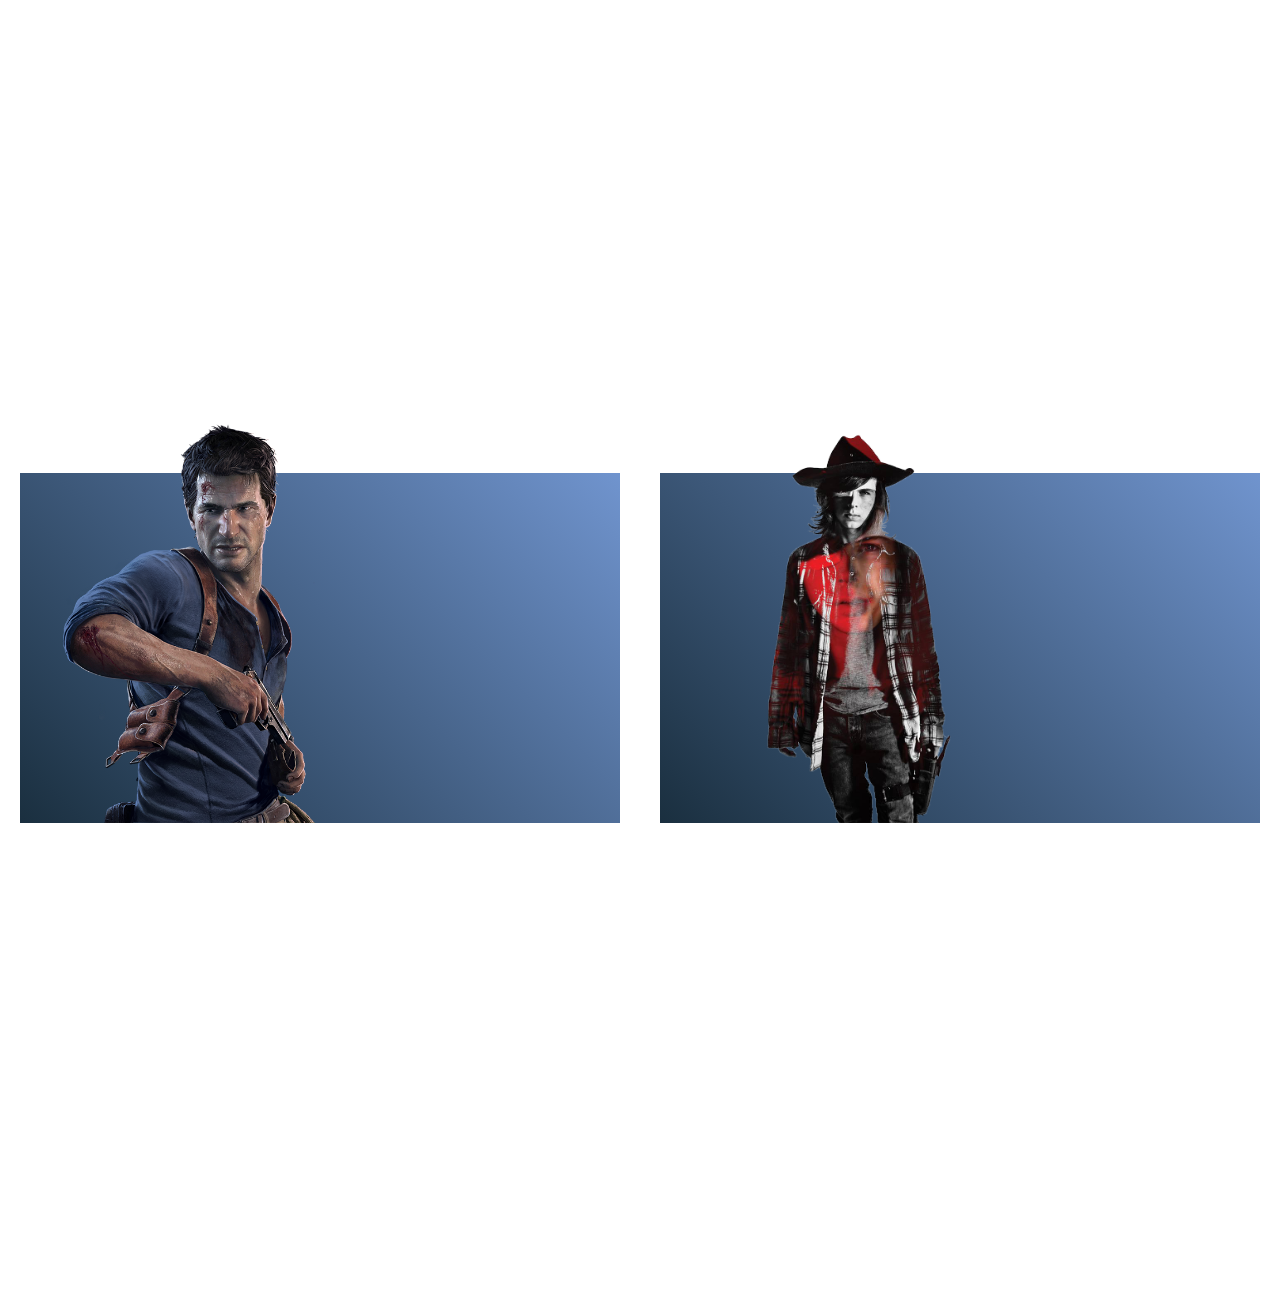
<file: CSS_Responsive_Card_Hover_Effects/index.html>
<!DOCTYPE html>
<html lang="en">
  <head>
    <meta charset="UTF-8" />
    <meta name="viewport" content="width=device-width, initial-scale=1.0" />
    <title>Responsive Card Hover Effect</title>

    <!-- styles -->
    <link rel="stylesheet" href="styles.css" />
  </head>
  <body>
      <div class="container-card">
          <!--Card 1 -->
          <div class="card">
              <div class="content">
                  <h2>Nathan Drake</h2>
                  <p>Lorem, ipsum dolor sit amet consectetur adipisicing elit. Adipisci repellendus facere, nesciunt, sapiente hic odio doloribus error reprehenderit fugiat libero officiis est? Doloribus necessitatibus esse explicabo suscipit a quos in.</p>
                 <a href="#">Read More</a>
              </div>
              <img src="./images/nathan_drake_1.png" alt="nathan_drake">
          </div>
          <!--Fin card-->

          <!--Card 2 -->
          <div class="card">
            <div class="content">
                <h2>Walking dead</h2>
                <p>Lorem, ipsum dolor sit amet consectetur adipisicing elit. Adipisci repellendus facere, nesciunt, sapiente hic odio doloribus error reprehenderit fugiat libero officiis est? Doloribus necessitatibus esse explicabo suscipit a quos in.</p>
               <a href="#">Read More</a>
              </div>
              <img src="./images/walking_dead_child.png" alt="walkingdead">
        </div>
        <!--Fin card-->
      </div>

    
  </body>
</html>
</file>
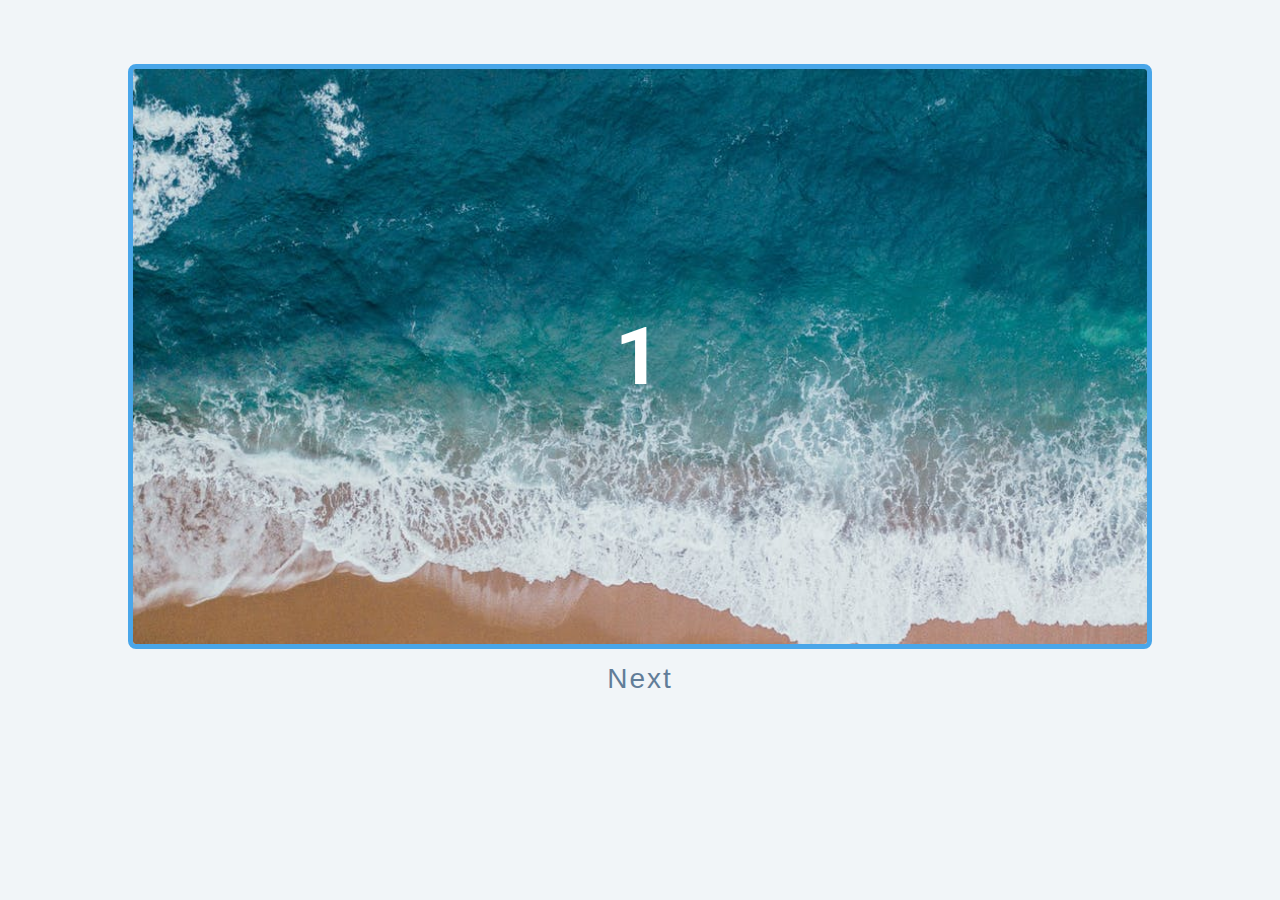
<file: images_slider/index.html>
<!DOCTYPE html>
<html lang="en">
  <head>
    <meta charset="UTF-8" />
    <meta name="viewport" content="width=device-width, initial-scale=1.0" />
    <title>Slider</title>

    <!-- styles -->
    <link rel="stylesheet" href="styles.css" />
  </head>
  <body>
    <div class="slider-container">
      <div class="slide">
        <img src="./img-1.jpeg" class="slide-img" alt="" />
        <h1>1</h1>
      </div>
      <div class="slide">
        <h1>2</h1>
      </div>
      <div class="slide">
        <h1>3</h1>
      </div>
      <div class="slide">
        <div>
          <img src="./person-1.jpeg" class="person-img" alt="" />
          <h4>susan doe</h4>
          <h1>4</h1>
        </div>
      </div>
    </div>
    <div class="btn-container">
      <button type="button" class="prevBtn">
        prev
      </button>
      <button type="button" class="nextBtn">
        next
      </button>
    </div>

    <!-- javascript -->
    <script src="app.js"></script>
  </body>
</html>
</file>
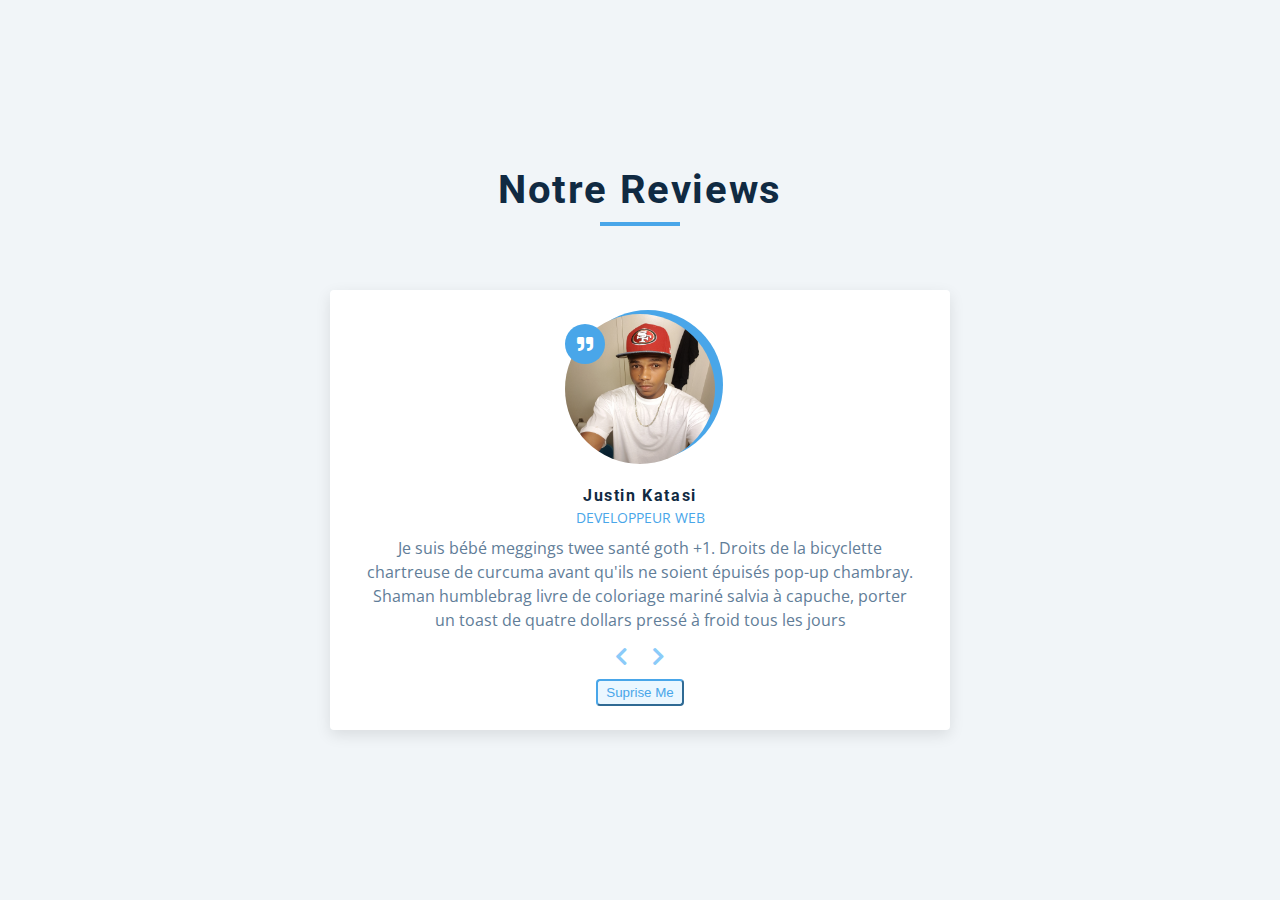
<file: reviews/index.html>
<!DOCTYPE html>
<html lang="en">
  <head>
    <meta charset="UTF-8">
    <meta name="viewport" content="width=device-width, initial-scale=1.0">
    <title>Review</title>
    <!--font awesome-->
    <link href="./fontawesome-free-5.15.3-web/css/all.min.css" rel="stylesheet">

    <!--Style-->
    <link href="styles.css" type="text/css" rel="stylesheet">

    <!--Boostrap-->
    <link href="https://cdn.jsdelivr.net/npm/bootstrap@5.0.1/dist/css/bootstrap.min.css" rel="stylesheet" integrity="sha384-+0n0xVW2eSR5OomGNYDnhzAbDsOXxcvSN1TPprVMTNDbiYZCxYbOOl7+AMvyTG2x" crossorigin="anonymous">
  
</head>
  <body>
      <main>
          <section class="container">
              <!-- titel-->
              <div class="title">
                  <h2>Notre Reviews</h2>
                  <div class="underline"></div>
              </div>
              <!--Première étape : créer la structure de la présentation-->
              <!--Deuxième étape : rajouter de l'interaction sur javascript-->
              <!--review-->
              <article class="review">
                  <div class="img-container">
                      <img class="person-img" id="person-img" src="./img/img1.jpg" id='#person-img' alt="ecran1" width="150px">
                  </div>
                  <h4 id="author">Justin Katasi</h4>
                  <p id="job">Developpeur</p>
                  <p id="info">Lorem ipsum dolor sit amet consectetur adipisicing elit. Similique nulla sequi labore reprehenderit voluptas eos sed, illum maxime omnis, ut modi repudiandae commodi maiores nesciunt atque hic tempora accusantium distinctio.</p>
                  <!--prev next buttons -->
                  <div class="button-container">
                  </div>
                  <!--prev next buttons-->
                  <div class="button-container">
                      <button class="prev-btn">
                          <i class="fas fa-chevron-left"></i>
                      </button>
                      <button class="next-btn">
                        <i class="fas fa-chevron-right"></i>
                    </button>
                  </div>
                 <!--random  buttons-->
                 <button class="random-btn">Suprise Me</button>
              </article>
          </section>
      </main>
    <!--javascrip-->
    <script src="app.js"></script>
  </body>
</html>
</file>
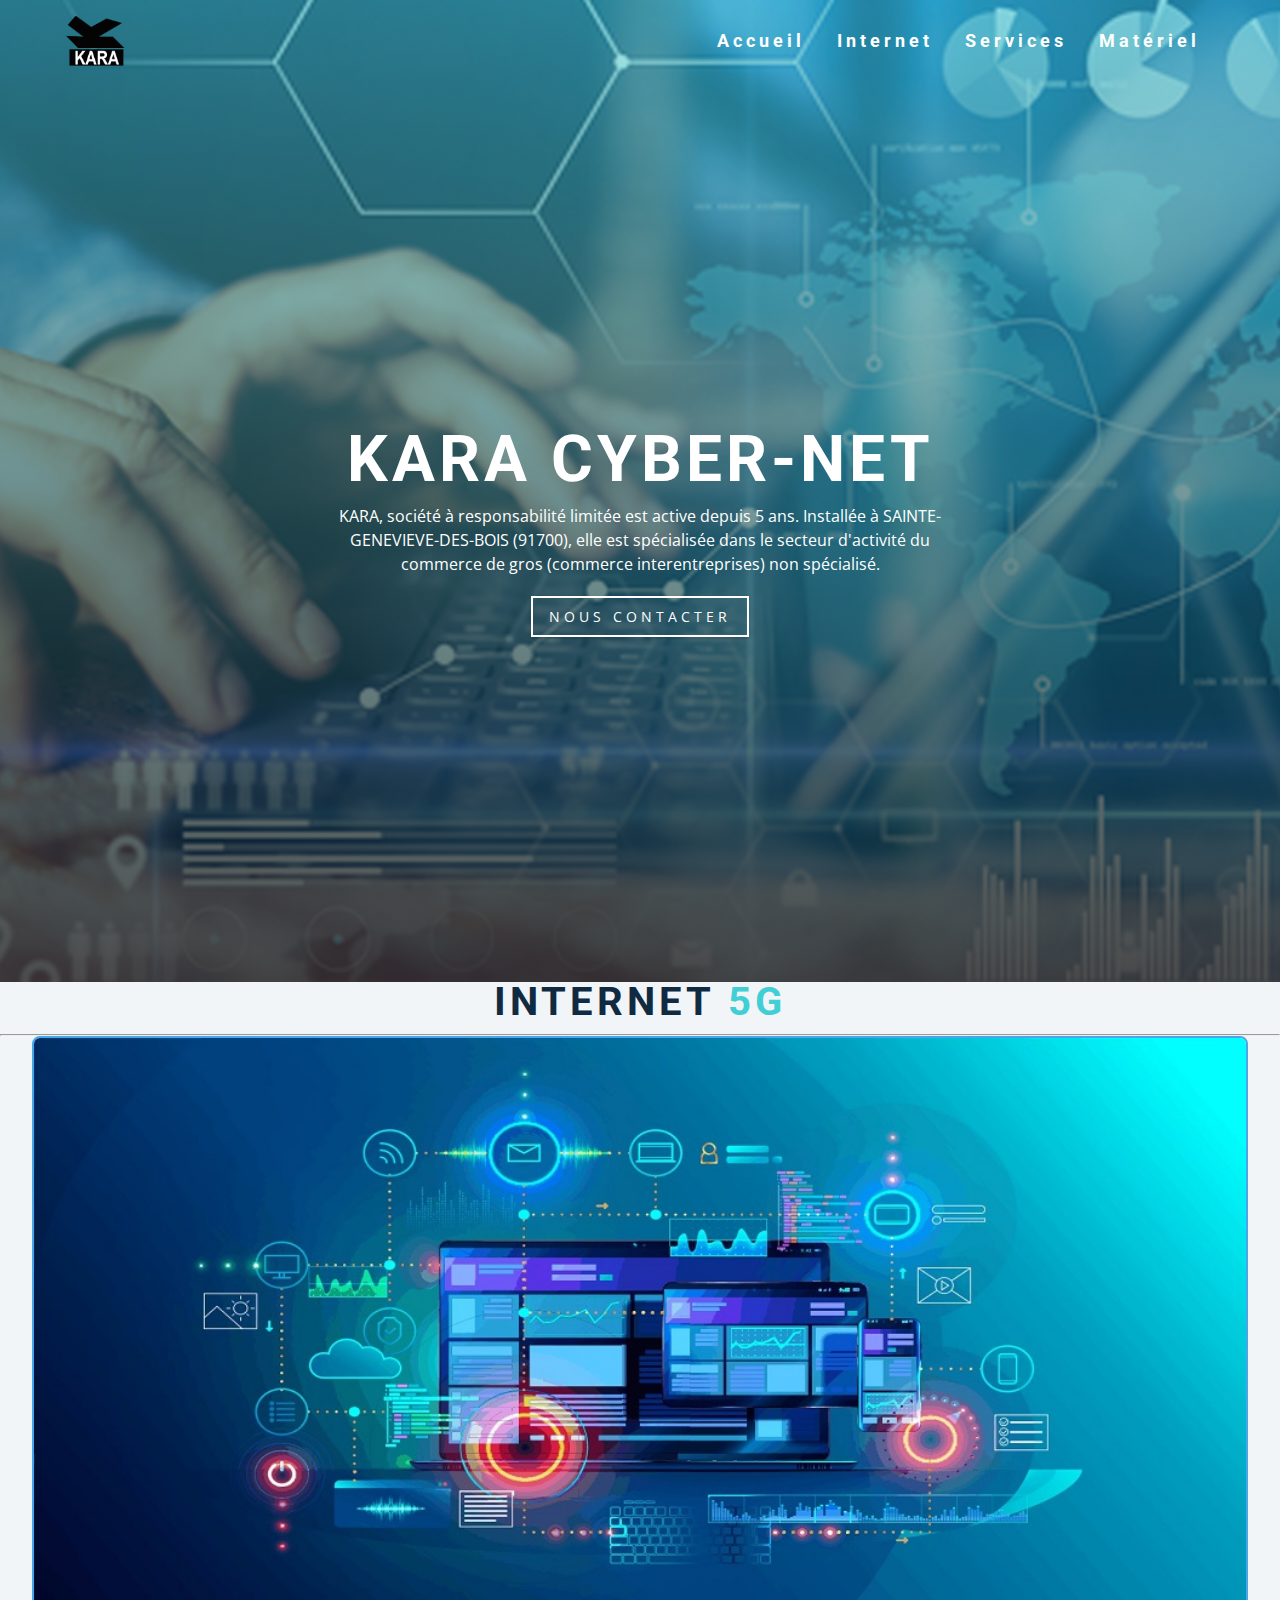
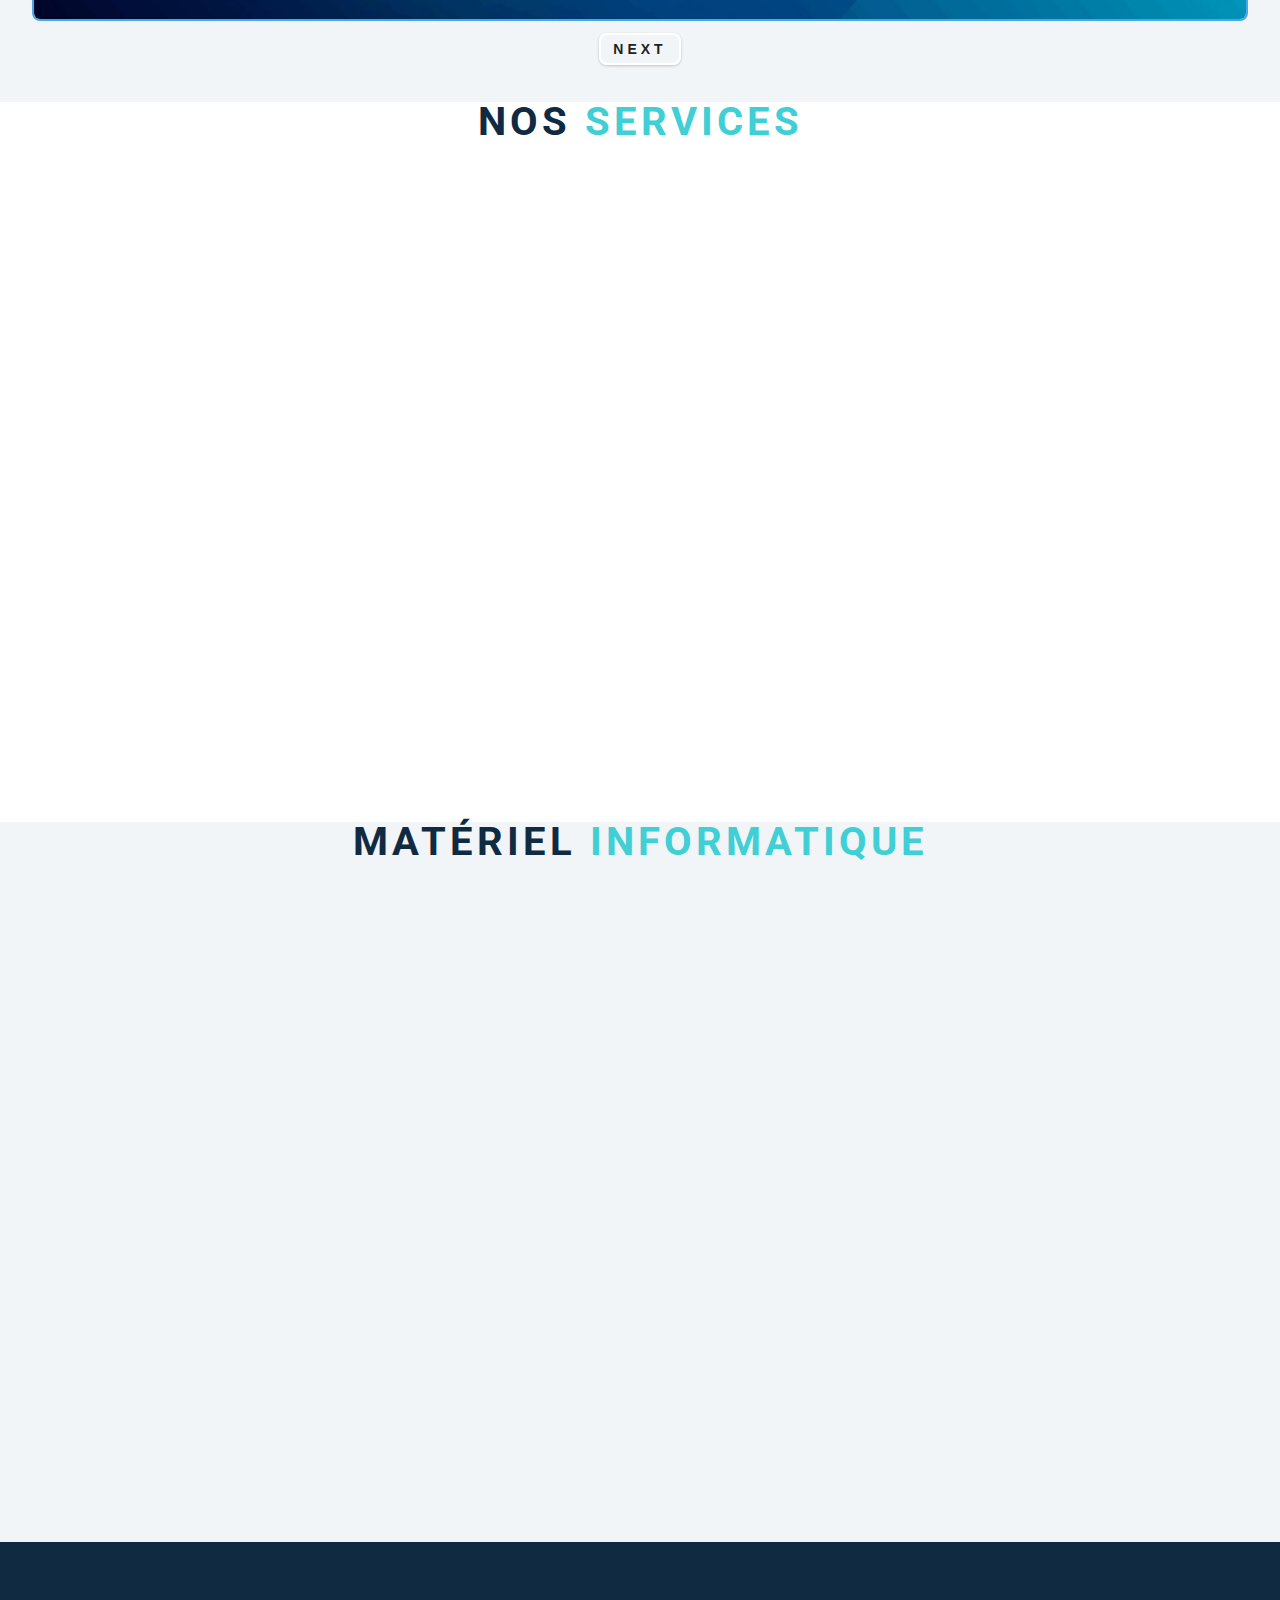
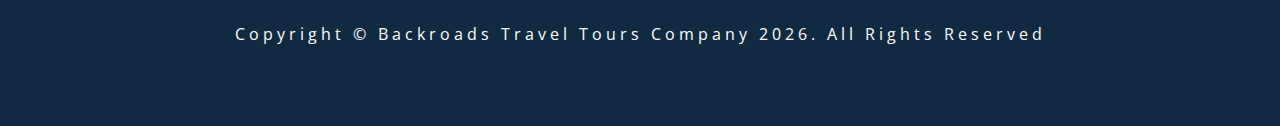
<file: Scroll_dynamique_nav_fixed_links_smooth_scroll/index.html>
<!DOCTYPE html>
<html lang="en">
  <head>
    <meta charset="UTF-8" />
    <meta name="viewport" content="width=device-width, initial-scale=1.0" />
    <title>KARA</title>
    <!-- font-awesome -->
    <link
      rel="stylesheet"
      href="https://cdnjs.cloudflare.com/ajax/libs/font-awesome/5.14.0/css/all.min.css"
    />
    <!-- styles -->
    <link rel="stylesheet" href="styles.css" />
  </head>
  <body>
    <header id="home">
      <!-- navbar -->
      <nav id="nav">
        <div class="nav-center">
          <!-- nav header -->
          <div class="nav-header">
            <img src="../img/logo_kara.png" class="logo" alt="logo" />
            <button class="nav-toggle">
              <i class="fas fa-bars"></i>
            </button>
          </div>
          <!-- links -->
          <div class="links-container">
            <ul class="links">
              <li>
                <a href="#home" class="scroll-link">Accueil</a>
              </li>
              <li>
                <a href="#about" class="scroll-link">Internet</a>
              </li>
              <li>
                <a href="#services" class="scroll-link">services</a>
              </li>
              <li>
                <a href="#tours" class="scroll-link">Matériel</a>
              </li>
              
            </ul>
          </div>
        </div>
      </nav>
      <!-- banner -->
      <div class="banner">
        <div class="container">
          <h1>KARA CYBER-NET</h1>
          <p>
            KARA, société à responsabilité limitée est active depuis 5 ans. Installée à SAINTE-GENEVIEVE-DES-BOIS (91700), elle est spécialisée dans le secteur d'activité du commerce de gros (commerce interentreprises) non spécialisé. 
          </p>
          <a href="#tours" class="scroll-link btn btn-white">NOUS CONTACTER</a>
        </div>
      </div>
    </header>
    <!-- Internet -->
    <section id="about" class="section">
      <div class="title">
        <h2>Internet <span>5G</span></h2>
        <hr>

        <div class="slider-container">
          <div class="slide">
            <img src="./img-1.jpeg" class="slide-img" alt="" />
            
          </div>
          <div class="slide">
            <img src="./img-2.jpeg" class="slide-img" alt="" />
          </div>
          <div class="slide">
            <img src="./img-3.jpeg" class="slide-img" alt="" />
          </div>
          <div class="slide">
            <img src="./img-4.jpeg" class="slide-img" alt="" />
          </div>
        </div>
        <div class="btn-container">
          <button type="button" class="prevBtn">
            prev
          </button>
          <button type="button" class="nextBtn">
            next
          </button>
        </div>
        
        <br/>
        <br/>
        
      </div>
    </section>
    <!-- services -->
    <section id="services" class="section">
      <div class="title">
        <h2>Nos <span>Services</span></h2>

        <div class="container-card">
          <!--Card 1 -->
          <div class="card">
              <div class="content">
                  <h2>Nathan Drake</h2>
                  <p>Lorem, ipsum dolor sit amet consectetur adipisicing elit. Adipisci repellendus facere, nesciunt, sapiente hic </p>
                 <a href="#">Read More</a>
              </div>
              <img src="../img/imprimante.png" alt="nathan_drake">
          </div>
          <!--Fin card-->

          <!--Card 2 -->
          <div class="card">
            <div class="content">
                <h2>Walking dead</h2>
                <p>Lorem, ipsum dolor sit amet consectetur adipisicing elit. Adipisci repellendus facere, nesciunt, sapiente hic</p>
               <a href="#">Read More</a>
              </div>
              <img src="../img/internet.png" alt="walkingdead">
        </div>
        <!--Fin card-->

      </div>
      </div>
    </section>
    <!-- Matériel -->
    <section id="tours" class="section">
      <div class="title">
        <h2>Matériel <span>Informatique</span></h2>
      </div>
    </section>
    <!-- footer -->
    <footer class="section">
      <p>
        copyright &copy; backroads travel tours company
        <span id="date"></span>. all rights reserved
      </p>
    </footer>
    <a class="scroll-link top-link" href="#home">
      <i class="fas fa-arrow-up"></i>
    </a>
    <!-- javascript -->
    <script src="app.js"></script>
  </body>
</html>
</file>
<file: CSS_Responsive_Card_Hover_Effects/styles.css>
/*
=============== 
Fonts
===============
*/
@import url("https://fonts.googleapis.com/css?family=Poppins:wght@300;400;500;600;700;800;900&display=swap");

html{
    margin: 0;
    padding: 0;
    box-sizing: border-box;
    font-family: 'Poppins', sans-serif;

}

body{
    display: flex;
    justify-content: center;
    align-items: center;
    min-height: 100vw;
}
/*Cards */

.container-card{
    position: relative;
    display: flex;
    justify-content: center;
    align-items: center;
}


.container-card .card {
    position: relative;
    width: 600px;
    height: 350px;
    margin: 20px;
    display: flex;
    transition: 0.5s;
    justify-content: center;
    align-items: center;
    background: linear-gradient(45deg, #1a2f3f, #7094ce);

}

.container-card .card img{
    position: absolute;
    bottom: 0;
    transform: translateX(-50%);
    height: 400px;
    transition: 0.5s;
}

/*Card Effect*/
.container-card .card:hover img{
    left: 75%;
    height: 500px;
}



.container-card .card .content{
    position: relative;
    width: 50%;
    left: 20%;
    padding: 20px 20px 50px 20px;
    opacity: 0;
    visibility: hidden;
    transition: 0.5s;
}

/*Card Effect*/
.container-card .card:hover .content{
   left: -20%;
   opacity: 1;
   visibility: visible;
}


.container-card .card .content h2{
    color: #fff;
    text-transform: uppercase;
    font-size: 2.2em;
    line-height: 1em;
}

.container-card .card .content p{
    color: #fff;
    font-size: 0.9em;

}

.container-card .card .content a{
    position: absolute;
    color: #111;
    background: #fff;
    display: inline-block;
    padding: 10px 20px;
    margin-top: 10px;
    text-decoration: none;
    font-weight: 700;
    
}


@media (max-width: 991px){
    .container-card .card{
        width: auto;
        max-width: 600px;
        align-items: flex-start;
    }

    .container-card .card:hover{
        height: 600px;
    }
    .container-card .card:hover img{
        left: 60%;
        height: 60%;
    }
    .container-card .card .content{
        width: 100%;
        left: 0;
        padding: 10px;

    }
    .container-card .card:hover .content{
        left: 0%;
        opacity: 1;
        visibility: visible;
     }
}

@media (max-width: 767px){
    .container-card{
        flex-direction: column;

    }
    .container-card .card{
        margin: 40px 20px;
    }
}

@media (max-width: 420px){
    .container-card .card .content{
        padding: 30px;
    }
    
    .container-card .card:hover img{
        height: 350px;
    }
}
/*...... */
</file>
<file: images_slider/styles.css>
/*
=============== 
Fonts
===============
*/
@import url("https://fonts.googleapis.com/css?family=Open+Sans|Roboto:400,700&display=swap");

/*
=============== 
Variables
===============
*/

:root {
  /* dark shades of primary color*/
  --clr-primary-1: hsl(205, 86%, 17%);
  --clr-primary-2: hsl(205, 77%, 27%);
  --clr-primary-3: hsl(205, 72%, 37%);
  --clr-primary-4: hsl(205, 63%, 48%);
  /* primary/main color */
  --clr-primary-5: #49a6e9;
  /* lighter shades of primary color */
  --clr-primary-6: hsl(205, 89%, 70%);
  --clr-primary-7: hsl(205, 90%, 76%);
  --clr-primary-8: hsl(205, 86%, 81%);
  --clr-primary-9: hsl(205, 90%, 88%);
  --clr-primary-10: hsl(205, 100%, 96%);
  /* darkest grey - used for headings */
  --clr-grey-1: hsl(209, 61%, 16%);
  --clr-grey-2: hsl(211, 39%, 23%);
  --clr-grey-3: hsl(209, 34%, 30%);
  --clr-grey-4: hsl(209, 28%, 39%);
  /* grey used for paragraphs */
  --clr-grey-5: hsl(210, 22%, 49%);
  --clr-grey-6: hsl(209, 23%, 60%);
  --clr-grey-7: hsl(211, 27%, 70%);
  --clr-grey-8: hsl(210, 31%, 80%);
  --clr-grey-9: hsl(212, 33%, 89%);
  --clr-grey-10: hsl(210, 36%, 96%);
  --clr-white: #fff;
  --clr-red-dark: hsl(360, 67%, 44%);
  --clr-red-light: hsl(360, 71%, 66%);
  --clr-green-dark: hsl(125, 67%, 44%);
  --clr-green-light: hsl(125, 71%, 66%);
  --clr-black: #222;
  --ff-primary: "Roboto", sans-serif;
  --ff-secondary: "Open Sans", sans-serif;
  --transition: all 0.3s linear;
  --spacing: 0.25rem;
  --radius: 0.5rem;
  --light-shadow: 0 5px 15px rgba(0, 0, 0, 0.1);
  --dark-shadow: 0 5px 15px rgba(0, 0, 0, 0.2);
  --max-width: 1170px;
  --fixed-width: 620px;
}
/*
=============== 
Global Styles
===============
*/

*,
::after,
::before {
  margin: 0;
  padding: 0;
  box-sizing: border-box;
}
body {
  font-family: var(--ff-secondary);
  background: var(--clr-grey-10);
  color: var(--clr-grey-1);
  line-height: 1.5;
  font-size: 0.875rem;
}
ul {
  list-style-type: none;
}
a {
  text-decoration: none;
}
img:not(.person-img) {
  width: 100%;
}
img {
  display: block;
}

h1,
h2,
h3,
h4 {
  letter-spacing: var(--spacing);
  text-transform: capitalize;
  line-height: 1.25;
  margin-bottom: 0.75rem;
  font-family: var(--ff-primary);
}
h1 {
  font-size: 3rem;
}
h2 {
  font-size: 2rem;
}
h3 {
  font-size: 1.25rem;
}
h4 {
  font-size: 0.875rem;
}
p {
  margin-bottom: 1.25rem;
  color: var(--clr-grey-5);
}
@media screen and (min-width: 800px) {
  h1 {
    font-size: 4rem;
  }
  h2 {
    font-size: 2.5rem;
  }
  h3 {
    font-size: 1.75rem;
  }
  h4 {
    font-size: 1rem;
  }
  body {
    font-size: 1rem;
  }
  h1,
  h2,
  h3,
  h4 {
    line-height: 1;
  }
}
/*  global classes */

.btn {
  text-transform: uppercase;
  background: transparent;
  color: var(--clr-black);
  padding: 0.375rem 0.75rem;
  letter-spacing: var(--spacing);
  display: inline-block;
  transition: var(--transition);
  font-size: 0.875rem;
  border: 2px solid var(--clr-black);
  cursor: pointer;
  box-shadow: 0 1px 3px rgba(0, 0, 0, 0.2);
  border-radius: var(--radius);
}
.btn:hover {
  color: var(--clr-white);
  background: var(--clr-black);
}
/* section */
.section {
  padding: 5rem 0;
}

.section-center {
  width: 90vw;
  margin: 0 auto;
  max-width: 1170px;
}
@media screen and (min-width: 992px) {
  .section-center {
    width: 95vw;
  }
}
main {
  min-height: 100vh;
  display: grid;
  place-items: center;
}
/*
=============== 
Slider
===============
*/

.slider-container {
  border: 5px solid var(--clr-primary-5);
  width: 80vw;
  margin: 0 auto;
  height: 40vh;
  max-width: 80rem;
  position: relative;
  border-radius: 0.5rem;
  overflow: hidden;
  margin-top: 4rem;
}
.slide {
  position: absolute;
  width: 100%;
  height: 100%;
  background: var(--clr-primary-9);
  color: var(--clr-white);
  display: grid;
  place-items: center;
  transition: all 0.25s ease-in-out;
  text-align: center;
}
.slide-img {
  height: 100%;
  object-fit: cover;
}
.slide h1 {
  font-size: 5rem;
}
.person-img {
  border-radius: 50%;
  width: 6rem;
  height: 6rem;
  margin: 0 auto;
  margin-bottom: 1rem;
}
.slide:nth-child(1) h1 {
  position: absolute;
  top: 50%;
  left: 50%;
  transform: translate(-50%, -50%);
}
.slide:nth-child(3) {
  background: linear-gradient(rgba(0, 0, 0, 0.4), rgba(0, 0, 0, 0.4)),
    url("./img-2.jpeg") center/cover no-repeat;
}
.btn-container {
  display: flex;
  justify-content: center;
  margin-top: 0.75rem;
}
.prevBtn,
.nextBtn {
  background: transparent;
  border-color: transparent;
  font-size: 1.75rem;
  cursor: pointer;
  margin: 0 0.25rem;
  text-transform: capitalize;
  letter-spacing: 2px;
  color: var(--clr-grey-5);
  transition: var(--transition);
}
.prevBtn:hover,
.nextBtn:hover {
  color: var(--clr-grey-3);
}

@media screen and (min-width: 576px) {
  .slider-container {
    height: 45vh;
  }
}
@media screen and (min-width: 768px) {
  .slider-container {
    height: 55vh;
  }
}
@media screen and (min-width: 992px) {
  .slider-container {
    height: 65vh;
  }
}
</file>
<file: reviews/styles.css>
/*
=============== 
Fonts
===============
*/
@import url("https://fonts.googleapis.com/css?family=Open+Sans|Roboto:400,700&display=swap");

/*
=============== 
Variables
===============
*/

:root {
  /* dark shades of primary color*/
  --clr-primary-1: hsl(205, 86%, 17%);
  --clr-primary-2: hsl(205, 77%, 27%);
  --clr-primary-3: hsl(205, 72%, 37%);
  --clr-primary-4: hsl(205, 63%, 48%);
  /* primary/main color */
  --clr-primary-5: hsl(205, 78%, 60%);
  /* lighter shades of primary color */
  --clr-primary-6: hsl(205, 89%, 70%);
  --clr-primary-7: hsl(205, 90%, 76%);
  --clr-primary-8: hsl(205, 86%, 81%);
  --clr-primary-9: hsl(205, 90%, 88%);
  --clr-primary-10: hsl(205, 100%, 96%);
  /* darkest grey - used for headings */
  --clr-grey-1: hsl(209, 61%, 16%);
  --clr-grey-2: hsl(211, 39%, 23%);
  --clr-grey-3: hsl(209, 34%, 30%);
  --clr-grey-4: hsl(209, 28%, 39%);
  /* grey used for paragraphs */
  --clr-grey-5: hsl(210, 22%, 49%);
  --clr-grey-6: hsl(209, 23%, 60%);
  --clr-grey-7: hsl(211, 27%, 70%);
  --clr-grey-8: hsl(210, 31%, 80%);
  --clr-grey-9: hsl(212, 33%, 89%);
  --clr-grey-10: hsl(210, 36%, 96%);
  --clr-white: #fff;
  --clr-red-dark: hsl(360, 67%, 44%);
  --clr-red-light: hsl(360, 71%, 66%);
  --clr-green-dark: hsl(125, 67%, 44%);
  --clr-green-light: hsl(125, 71%, 66%);
  --clr-black: #222;
  --ff-primary: "Roboto", sans-serif;
  --ff-secondary: "Open Sans", sans-serif;
  --transition: all 0.3s linear;
  --spacing: 0.1rem;
  --radius: 0.25rem;
  --light-shadow: 0 5px 15px rgba(0, 0, 0, 0.1);
  --dark-shadow: 0 5px 15px rgba(0, 0, 0, 0.2);
  --max-width: 1170px;
  --fixed-width: 620px;
}
/*
=============== 
Global Styles
===============
*/

*,
::after,
::before {
  margin: 0;
  padding: 0;
  box-sizing: border-box;
}
body {
  font-family: var(--ff-secondary);
  background: var(--clr-grey-10);
  color: var(--clr-grey-1);
  line-height: 1.5;
  font-size: 0.875rem;
}
ul {
  list-style-type: none;
}
a {
  text-decoration: none;
}
h1,
h2,
h3,
h4 {
  letter-spacing: var(--spacing);
  text-transform: capitalize;
  line-height: 1.25;
  margin-bottom: 0.75rem;
  font-family: var(--ff-primary);
}
h1 {
  font-size: 3rem;
}
h2 {
  font-size: 2rem;
}
h3 {
  font-size: 1.25rem;
}
h4 {
  font-size: 0.875rem;
}
p {
  margin-bottom: 1.25rem;
  color: var(--clr-grey-5);
}
@media screen and (min-width: 800px) {
  h1 {
    font-size: 4rem;
  }
  h2 {
    font-size: 2.5rem;
  }
  h3 {
    font-size: 1.75rem;
  }
  h4 {
    font-size: 1rem;
  }
  body {
    font-size: 1rem;
  }
  h1,
  h2,
  h3,
  h4 {
    line-height: 1;
  }
}
/*  global classes */

/* section */
.section {
  padding: 5rem 0;
}

.section-center {
  width: 90vw;
  margin: 0 auto;
  max-width: 1170px;
}
@media screen and (min-width: 992px) {
  .section-center {
    width: 95vw;
  }
}
main {
  min-height: 100vh;
  display: grid;
  place-items: center;
}

/*
=============== 
Reviews
===============
*/
main {
  min-height: 100vh;
  display: grid;
  place-items: center;
}
.title {
  text-align: center;
  margin-bottom: 4rem;
}
.underline {
  height: 0.25rem;
  width: 5rem;
  background: var(--clr-primary-5);
  margin-left: auto;
  margin-right: auto;
}
.container {
  width: 80vw;
  max-width: var(--fixed-width);
}
.review {
  background: var(--clr-white);
  padding: 1.5rem 2rem;
  border-radius: var(--radius);
  box-shadow: var(--light-shadow);
  transition: var(--transition);
  text-align: center;
}
.review:hover {
  box-shadow: var(--dark-shadow);
}
.img-container {
  position: relative;
  width: 150px;
  height: 150px;
  border-radius: 50%;
  margin: 0 auto;
  margin-bottom: 1.5rem;
}



.person-img{
  width: 100%;
  display: flex;
  height: 100%;
  object-fit: cover;
  border-radius: 50%;
  position: relative;
}

.img-container::after {
  font-family: "Font Awesome 5 Free";
  font-weight: 900;
  content: "\f10e";
  position: absolute;
  top: 0;
  left: 0;
  width: 2.5rem;
  height: 2.5rem;
  display: grid;
  place-items: center;
  border-radius: 50%;
  transform: translateY(25%);
  background: var(--clr-primary-5);
  color: var(--clr-white);
}
.img-container::before {
  content: "";
  width: 100%;
  height: 100%;
  background: var(--clr-primary-5);
  position: absolute;
  top: -0.25rem;
  right: -0.5rem;
  border-radius: 50%;
}
#author {
  margin-bottom: 0.25rem;
}


#job {
  margin-bottom: 0.5rem;
  text-transform: uppercase;
  color: var(--clr-primary-5);
  font-size: 0.85rem;
}
#info {
  margin-bottom: 0.75rem;
}


.prev-btn,
.next-btn {
  color: var(--clr-primary-7);
  font-size: 1.25rem;
  background: transparent;
  border-color: transparent;
  margin: 0 0.5rem;
  transition: var(--transition);
  cursor: pointer;
}
.prev-btn:hover,
.next-btn:hover {
  color: var(--clr-primary-5);
}
.random-btn {
  margin-top: 0.5rem;
  background: var(--clr-primary-10);
  color: var(--clr-primary-5);
  padding: 0.25rem 0.5rem;
  text-transform: capitalize;
  border-radius: var(--radius);
  transition: var(--transition);
  border-color: var(--clr-primary-5);
  cursor: pointer;
}
.random-btn:hover {
  background: var(--clr-primary-5);
  color: var(--clr-primary-1);
}
</file>
<file: Scroll_dynamique_nav_fixed_links_smooth_scroll/styles.css>
/*
=============== 
Fonts
===============
*/
@import url("https://fonts.googleapis.com/css?family=Open+Sans|Roboto:400,700&display=swap");

/*
=============== 
Variables
===============
*/

:root {
  /* dark shades of primary color*/
  --clr-primary-1: hsl(205, 86%, 17%);
  --clr-primary-2: hsl(205, 77%, 27%);
  --clr-primary-3: hsl(205, 72%, 37%);
  --clr-primary-4: hsl(205, 63%, 48%);
  /* primary/main color */
  --clr-primary-5: #49a6e9;
  /* lighter shades of primary color */
  --clr-primary-6: hsl(205, 89%, 70%);
  --clr-primary-7: hsl(205, 90%, 76%);
  --clr-primary-8: hsl(205, 86%, 81%);
  --clr-primary-9: hsl(205, 90%, 88%);
  --clr-primary-10: hsl(205, 100%, 96%);
  /* darkest grey - used for headings */
  --clr-grey-1: hsl(209, 61%, 16%);
  --clr-grey-2: hsl(211, 39%, 23%);
  --clr-grey-3: hsl(209, 34%, 30%);
  --clr-grey-4: hsl(209, 28%, 39%);
  /* grey used for paragraphs */
  --clr-grey-5: hsl(210, 22%, 49%);
  --clr-grey-6: hsl(209, 23%, 60%);
  --clr-grey-7: hsl(211, 27%, 70%);
  --clr-grey-8: hsl(210, 31%, 80%);
  --clr-grey-9: hsl(212, 33%, 89%);
  --clr-grey-10: hsl(210, 36%, 96%);
  --clr-white: #fff;
  --clr-red-dark: hsl(360, 67%, 44%);
  --clr-red-light: hsl(360, 71%, 66%);
  --clr-green-dark: hsl(125, 67%, 44%);
  --clr-green-light: hsl(125, 71%, 66%);
  --clr-secondary: hsla(182, 63%, 54%);
  --clr-black: #222;
  --ff-primary: "Roboto", sans-serif;
  --ff-secondary: "Open Sans", sans-serif;
  --transition: all 0.3s linear;
  --spacing: 0.25rem;
  --radius: 0.5rem;
  --light-shadow: 0 5px 15px rgba(0, 0, 0, 0.1);
  --dark-shadow: 0 5px 15px rgba(0, 0, 0, 0.2);
  --max-width: 1170px;
  --fixed-width: 620px;
}
/*
=============== 
Global Styles
===============
*/
html {
  scroll-behavior: smooth;
}
*,
::after,
::before {
  margin: 0;
  padding: 0;
  box-sizing: border-box;
}
body {
  font-family: var(--ff-secondary);
  background: var(--clr-grey-10);
  color: var(--clr-grey-1);
  line-height: 1.5;
  font-size: 0.875rem;
}

ul {
  list-style-type: none;
}
a {
  text-decoration: none;
}
img:not(.logo) {
  width: 100%;
}
img {
  display: block;
}

h1,
h2,
h3,
h4 {
  letter-spacing: var(--spacing);
  text-transform: capitalize;
  line-height: 1.25;
  margin-bottom: 0.75rem;
  font-family: var(--ff-primary);
}
h1 {
  font-size: 3rem;
}
h2 {
  font-size: 2rem;
}
h3 {
  font-size: 1.25rem;
}
h4 {
  font-size: 0.875rem;
}
p {
  margin-bottom: 1.25rem;
  color: var(--clr-grey-5);
}
@media screen and (min-width: 800px) {
  h1 {
    font-size: 4rem;
  }
  h2 {
    font-size: 2.5rem;
  }
  h3 {
    font-size: 1.75rem;
  }
  h4 {
    font-size: 1rem;
  }
  body {
    font-size: 1rem;
  }
  h1,
  h2,
  h3,
  h4 {
    line-height: 1;
  }
}
/*  global classes */

.btn {
  text-transform: uppercase;
  background: transparent;
  color: var(--clr-black);
  padding: 0.375rem 0.75rem;
  letter-spacing: var(--spacing);
  display: inline-block;
  transition: var(--transition);
  font-size: 0.875rem;
  border: 2px solid var(--clr-black);
  cursor: pointer;
  box-shadow: 0 1px 3px rgba(0, 0, 0, 0.2);
  border-radius: var(--radius);
}
.btn:hover {
  color: var(--clr-white);
  background: var(--clr-black);
}
.btn-white {
  color: var(--clr-white);
  border-color: var(--clr-white);
  border-radius: 0;
  padding: 0.5rem 1rem;
}
.btn:hover {
  background: var(--clr-white);
  color: var(--clr-secondary);
}

/* section */
.section {
  padding-bottom: 5rem;
}

.section-center {
  width: 90vw;
  margin: 0 auto;
  max-width: 1170px;
}
@media screen and (min-width: 992px) {
  .section-center {
    width: 95vw;
  }
}
main {
  min-height: 100vh;
  display: grid;
  place-items: center;
}
/*
=============== 
Scroll
===============
*/
/* navbar */
nav {
  background: var(--clr-white);
  padding: 1rem 1.5rem;
}
/* fixed nav */
.fixed-nav {
  position: fixed;
  top: 0;
  left: 0;
  width: 100%;
  background: var(--clr-white);
  box-shadow: var(--light-shadow);
}
.fixed-nav .links a {
  color: var(--clr-grey-1);
}
.fixed-nav .links a:hover {
  color: var(--clr-secondary);
}
/* .fixed-nav .links-container {
  height: auto !important;
} */
.nav-header {
  display: flex;
  align-items: center;
  justify-content: space-between;
}
.nav-toggle {
  font-size: 1.5rem;
  color: var(--clr-grey-1);
  background: transparent;
  border-color: transparent;
  transition: var(--transition);
  cursor: pointer;
}
.nav-toggle:hover {
  color: var(--clr-secondary);
}
.logo {
  height: 50px;
}
.links-container {
  height: 0;
  overflow: hidden;
  transition: var(--transition);
}
.show-links {
  height: 200px;
}
.links a {
  background: var(--clr-white);
  color: var(--clr-grey-5);
  font-size: 1.1rem;
  text-transform: capitalize;
  letter-spacing: var(--spacing);
  display: block;
  transition: var(--transition);
  font-weight: bold;
  padding: 0.75rem 0;
  font-family: var(--ff-primary);
}
.links a:hover {
  color: var(--clr-secondary);
}

@media screen and (min-width: 800px) {
  nav {
    background: transparent;
  }
  .nav-center {
    width: 90vw;
    max-width: 1170px;
    margin: 0 auto;
    display: flex;
    align-items: center;
    justify-content: space-between;
  }
  .nav-header {
    padding: 0;
  }
  .nav-toggle {
    display: none;
  }
  .links-container {
    height: auto !important;
  }
  .links {
    display: flex;
  }
  .links a {
    background: transparent;
    color: var(--clr-white);
    font-size: 1.1rem;
    text-transform: capitalize;
    letter-spacing: var(--spacing);
    display: block;
    transition: var(--transition);
    margin: 0 1rem;
    font-weight: bold;
    padding: 0;
  }
  .links a:hover {
    color: var(--clr-white);
  }
}
/* hero */
header {
  min-height: 100vh;
  background: linear-gradient(rgba(63, 208, 212, 0.5), rgba(0, 0, 0, 0.7)),
    url(./infor.jpg) center/cover no-repeat;
}
.banner {
  min-height: 100vh;
  display: grid;
  place-items: center;
  text-align: center;
}
.container h1 {
  color: var(--clr-white);
  text-transform: uppercase;
}
.container p {
  color: var(--clr-white);
  max-width: 25rem;
  margin: 0 auto;
  margin-bottom: 1.25rem;
}
@media screen and (min-width: 768px) {
  .container p {
    max-width: 40rem;
  }
}
/* sections and title */
.title h2 {
  text-align: center;
  text-transform: uppercase;
}
.title span {
  color: var(--clr-secondary);
}

/* image slider */

.slider-container {
  border: 2px solid var(--clr-primary-5);
  width: 95vw;
  margin: auto auto;
  height: 20vh;
  max-width: 95rem;
  position: relative;
  border-radius: 0.5rem;
  overflow: hidden;
  z-index: -100;
}
.slide {
  position: absolute;
  width: 100%;
  height: 100%;
  background: var(--clr-primary-9);
  color: var(--clr-white);
  display: grid;
  place-items: center;
  transition: all 0.25s ease-in-out;
  text-align: center;
}
.slide-img {
  height: 100%;
  object-fit: cover;
}
.slide h1 {
  font-size: 5rem;
}
.person-img {
  border-radius: 50%;
  width: 6rem;
  height: 6rem;
  margin: 0 auto;
  margin-bottom: 1rem;
}
.slide:nth-child(1) h1 {
  position: absolute;
  top: 50%;
  left: 50%;
  transform: translate(-50%, -50%);
}
.slide:nth-child(3) {
  background: linear-gradient(rgba(0, 0, 0, 0.4), rgba(0, 0, 0, 0.4)),
    url("./img-2.jpeg") center/cover no-repeat;
}
.btn-container {
  display: flex;
  justify-content: center;
  margin-top: 0.75rem;
}
.prevBtn,
.nextBtn {
  text-transform: uppercase;
  background: transparent;
  color: var(--clr-black);
  padding: 0.375rem 0.75rem;
  letter-spacing: var(--spacing);
  display: inline-block;
  transition: var(--transition);
  font-size: 0.875rem;
  border: 2px solid var(--clr-white);
  cursor: pointer;
  box-shadow: 0 1px 3px rgba(0, 0, 0, 0.2);
  border-radius: var(--radius);
  font-weight: bolder;
}
.prevBtn:hover,
.nextBtn:hover {
  background: var(--clr-white);
  color: var(--clr-secondary);
}

@media screen and (min-width: 576px) {
  .slider-container {
    height: 45vh;
  }
}
@media screen and (min-width: 768px) {
  .slider-container {
    height: 55vh;
  }
}
@media screen and (min-width: 992px) {
  .slider-container {
    height: 65vh;
  }
}

/*..*/
/*Cards */

.container-card{
  position: relative;
  display: flex;
  justify-content: center;
  align-items: center;
  margin: auto auto;
  overflow: hidden;
  z-index: -100;
}


.container-card .card {
  position: relative;
  width: 300px;
  height: 450px;
  margin-right: 100px;
  display: flex;
  transition: 0.5s;
  justify-content: center;
  align-items: center;
  background: linear-gradient(45deg, #1a2f3f, #7094ce);

}

.container-card .card img{
  position: absolute;
  bottom: 0;
  transform: translateX(-20%);
  height: 300px;
  transition: 0.5s;
}

/*Card Effect*/
.container-card .card:hover img{
  left: 50%;
  height: 250px
  
}



.container-card .card .content{
  position: relative;
  width: 30%;
  left: 20%;
  opacity: 0;
  visibility: hidden;
  transition: 0.5s;
}


/*Card Effect*/
.container-card .card:hover .content{
 left: -20%;
 opacity: 1;
 visibility: visible;
}


.container-card .card .content h2{
  color: #fff;
  text-transform: uppercase;
  font-size: 0.9em;
  line-height: 1em;
}

.container-card .card .content p{
  color: #fff;
  font-size: 0.9em;

}

.container-card .card .content a{
  position: absolute;
  color: #111;
  background: #fff;
  display: inline-block;
  text-decoration: none;
  font-weight: 100px;
  
}


@media (max-width: 991px){
  .container-card .card{
      width: auto;
      max-width: 300px;
      align-items: flex-start;
  }

  .container-card .card:hover{
      height: 150px;
  }
  .container-card .card:hover img{
      left: 60%;
      height: 60%;
  }
  .container-card .card .content{
      width: 100%;
      left: 0;
      padding: 10px;

  }
  .container-card .card:hover .content{
      left: 0%;
      opacity: 1;
      visibility: visible;
   }
}

@media (max-width: 767px){
  .container-card{
      flex-direction: column;

  }
  .container-card .card{
      margin: 40px 20px;
  }
}

@media (max-width: 420px){
  .container-card .card .content{
      padding: 30px;
  }
  
  .container-card .card:hover img{
      height: 350px;
  }
}
/*...... */



#about,
#services,
#tours {
  height: 80vh;
}
#services {
  background: var(--clr-white);
}
footer {
  background: var(--clr-grey-1);
  padding: 5rem 1rem;
}
footer p {
  color: var(--clr-white);
  text-align: center;
  text-transform: capitalize;
  letter-spacing: var(--spacing);
  margin-bottom: 0;
}

.top-link {
  font-size: 1.25rem;
  position: fixed;
  bottom: 3rem;
  right: 3rem;
  background: var(--clr-secondary);
  width: 2rem;
  height: 2rem;
  display: grid;
  place-items: center;
  border-radius: var(--radius);
  color: var(--clr-white);
  animation: bounce 2s ease-in-out infinite;
  visibility: hidden;
  z-index: -100;
}
.show-link {
  visibility: visible;
  z-index: 100;
}

@keyframes bounce {
  0% {
    transform: scale(1);
  }
  50% {
    transform: scale(1.5);
  }
  100% {
    transform: scale(1);
  }
}
</file>
